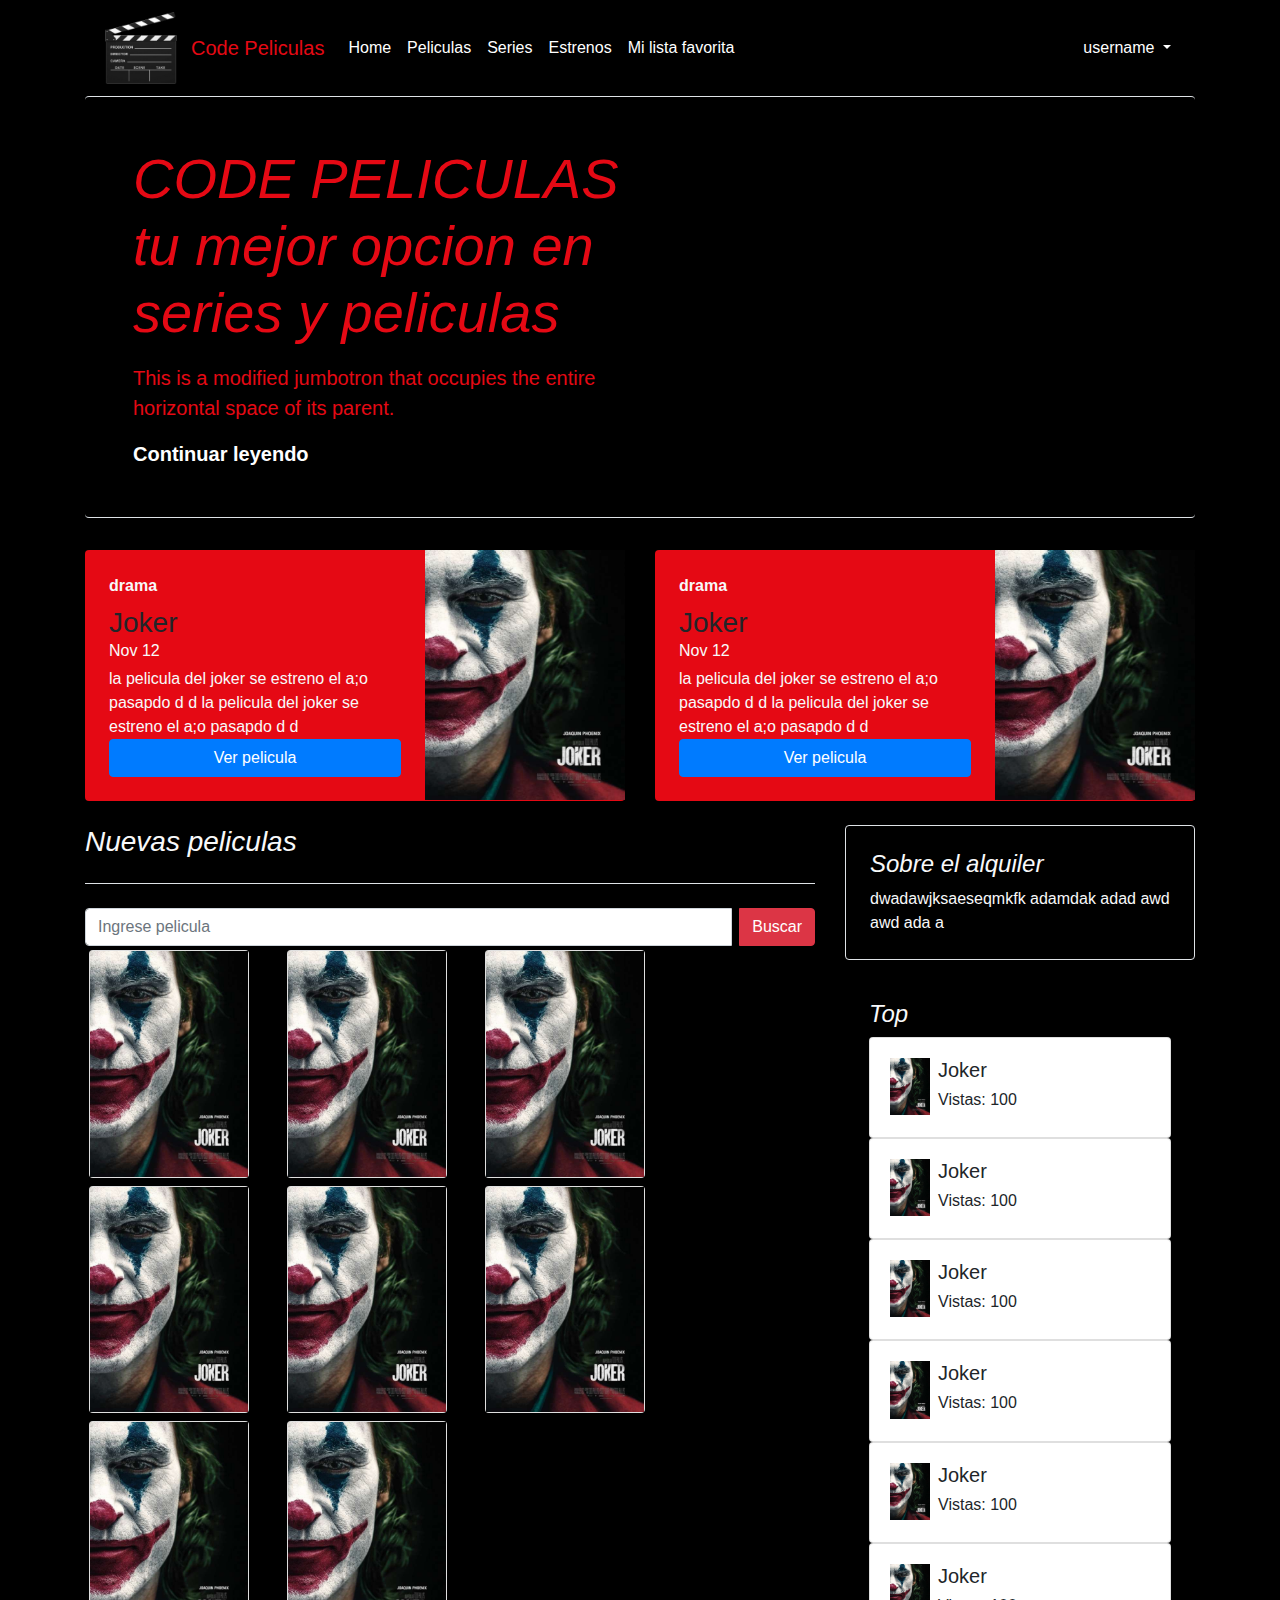
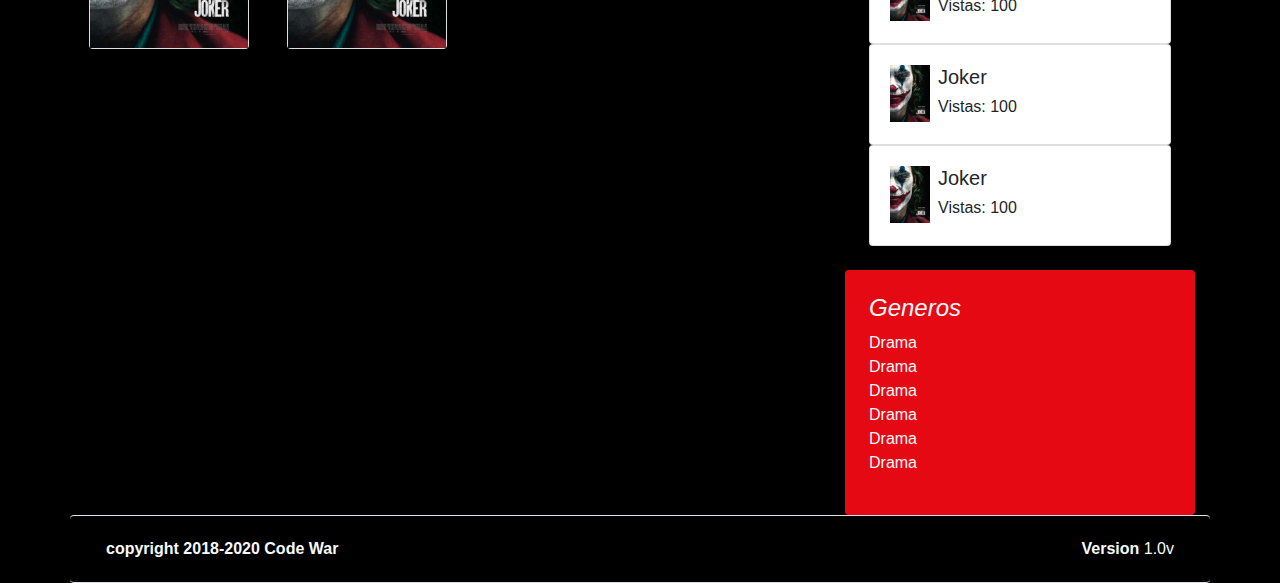
<file: index.html>
<!DOCTYPE html>
<html lang="en">
<head>
    <meta charset="UTF-8">
    <meta name="viewport" content="width=device-width, initial-scale=1.0">
    <link rel="stylesheet" href="Vista/recursos/css/bootstrap.css">
    <link rel="stylesheet" href="Vista/css/estilo.css">
    <title>Home</title>
</head>
<body>
    <div class="container">
        <div class="nav-scroller mb-2">
            <nav class="navbar navbar-expand-lg navbar-dark">
                <img class="logo"src="Vista/img/logo.png" alt="">
                <a class="navbar-brand titulo" href="#">Code Peliculas</a>
                <button class="navbar-toggler" type="button" data-toggle="collapse" data-target="#navbarNavDropdown" aria-controls="navbarNavDropdown" aria-expanded="false" aria-label="Toggle navigation">
                  <span class="navbar-toggler-icon"></span>
                </button>
                <div class="collapse navbar-collapse" id="navbarNavDropdown">
                  <ul class="navbar-nav">
                    <li class="nav-item active">
                      <a class="nav-link" href="#">Home <span class="sr-only">(current)</span></a>
                    </li>
                    <li class="nav-item">
                      <a class="nav-link" href="#">Peliculas</a>
                    </li>
                    <li class="nav-item">
                      <a class="nav-link" href="#">Series</a>
                    </li>
                    <li class="nav-item">
                        <a class="nav-link" href="#">Estrenos</a>
                      </li>
                      <li class="nav-item">
                        <a class="nav-link" href="#">Mi lista favorita</a>
                      </li>
                    
                  </ul>
                  <ul class="navbar-nav ml-auto">
                    <li class="nav-item dropdown">
                        <a class="nav-link dropdown-toggle" href="#" id="navbarDropdownMenuLink" role="button" data-toggle="dropdown" aria-haspopup="true" aria-expanded="false">
                          username
                        </a>
                        <div class="dropdown-menu" aria-labelledby="navbarDropdownMenuLink">
                          <a class="dropdown-item" href="#">Perfil</a>
                          <a class="dropdown-item" href="#">Configuracion</a>
                          <a class="dropdown-item" href="#">Cerrar sesion</a>
                        </div>
                      </li>
                  </ul>
                </div>
              </nav>
              <div class="jumbotron p-4 p-md-5 rounded border-bottom border-top">
                <div class="col-md-6 px-0">
                  <h1 class="display-4 font-italic">CODE PELICULAS tu mejor opcion en series y peliculas</h1>
                  <p class="lead my-3">This is a modified jumbotron that occupies the entire horizontal space of its parent.</p>
                  <p class="lead mb-0"><a href="#" class="text-white font-weight-bold">Continuar leyendo</a></p>
                </div>
              </div>
              <div class="row mb-2">
                  <div class="col-md-6 mb-3">
                      <div class="destacado row rounded no-gutters position-relative">
                        <div class="col p-4 d-flex flex-column position-static">
                            <strong class="mb-2 text-light">drama</strong>
                            <h3 class="mb-0">Joker</h3>
                            <div class="mb-1 text-light">Nov 12</div>
                            <p class="mb-auto text-light">la pelicula del joker se estreno el a;o pasapdo d d la pelicula del joker se estreno el a;o pasapdo d d</p>
                            <button class="btn btn-primary float-rigth">Ver pelicula</button>
                        </div>
                        <div class="col-auto d-none d-lg-block">
                            <img src="Vista/img/peliculas/guason.jpg" alt="" width="200" height="250">
                        </div>
                      </div>
                  </div>
                  <div class="col-md-6">
                      <div class="destacado row rounded no-gutters position-relative">
                        <div class="col p-4 d-flex flex-column position-static">
                            <strong class="mb-2 text-light">drama</strong>
                            <h3 class="mb-0">Joker</h3>
                            <div class="mb-1 text-light">Nov 12</div>
                            <p class="mb-auto text-light">la pelicula del joker se estreno el a;o pasapdo d d la pelicula del joker se estreno el a;o pasapdo d d</p>
                            <button class="btn btn-primary float-rigth">Ver pelicula</button>
                        </div>
                        <div class="col-auto d-none d-lg-block">
                            <img src="Vista/img/peliculas/guason.jpg" alt="" width="200" height="250">
                        </div>
                      </div>
                  </div>
              </div>
        </div>
    </div>
    <div class="container">
        <div class="row">
            <div class="col-md-8">
                <h3 class=" pb-4 mb-4 font-italic text-light border-bottom">
                    Nuevas peliculas
                </h3>
                <div class="input-group">
                    <input type="text" class="form-control mr-sm-2"type="search" placeholder="Ingrese pelicula">
                    <div class="input-group-append">
                        <button class="btn btn-danger">Buscar</button>
                    </div>
                </div>
                <div class="row d-flex align-items-stretch">
                    <div class="col-12 col-sm-6 col-md-3 m-1 pelicula">
                        <div class="card">
                            <div class="card-body p-0">
                                <img src="Vista/img/peliculas/guason.jpg" class="img-fluid">
                            </div>
                        </div>
                    </div>
                    <div class="col-12 col-sm-6 col-md-3 m-1 pelicula">
                        <div class="card">
                            <div class="card-body p-0">
                                <img src="Vista/img/peliculas/guason.jpg" class="img-fluid">
                            </div>
                        </div>
                    </div>
                    <div class="col-12 col-sm-6 col-md-3 m-1 pelicula">
                        <div class="card">
                            <div class="card-body p-0">
                                <img src="Vista/img/peliculas/guason.jpg" class="img-fluid">
                            </div>
                        </div>
                    </div>
                    <div class="col-12 col-sm-6 col-md-3 m-1 pelicula">
                        <div class="card">
                            <div class="card-body p-0">
                                <img src="Vista/img/peliculas/guason.jpg" class="img-fluid">
                            </div>
                        </div>
                    </div>
                    <div class="col-12 col-sm-6 col-md-3 m-1 pelicula">
                        <div class="card">
                            <div class="card-body p-0">
                                <img src="Vista/img/peliculas/guason.jpg" class="img-fluid">
                            </div>
                        </div>
                    </div>
                    <div class="col-12 col-sm-6 col-md-3 m-1 pelicula">
                        <div class="card">
                            <div class="card-body p-0">
                                <img src="Vista/img/peliculas/guason.jpg" class="img-fluid">
                            </div>
                        </div>
                    </div>
                    <div class="col-12 col-sm-6 col-md-3 m-1 pelicula">
                        <div class="card">
                            <div class="card-body p-0">
                                <img src="Vista/img/peliculas/guason.jpg" class="img-fluid">
                            </div>
                        </div>
                    </div>
                    <div class="col-12 col-sm-6 col-md-3 m-1 pelicula">
                        <div class="card">
                            <div class="card-body p-0">
                                <img src="Vista/img/peliculas/guason.jpg" class="img-fluid">
                            </div>
                        </div>
                    </div>
                    
                    
                </div>
            </div>
            <aside class="col-md-4">
                <div class="p-4 mb-3 text-light rounded border">
                    <h4 class="font-italic">Sobre el alquiler</h4>
                    <p class="mb-0">dwadawjksaeseqmkfk adamdak adad awd  awd ada a</p>
                </div>
                <div class="p-4">
                    <h4 class="font-italic text-light">Top</h4>
                    <div class="card">
                        <div class="card-body">
                            <img src="Vista/img/peliculas/guason.jpg" alt="" class="img-fluid float-left" width="40" height="40">
                            <h5 class="ml-5">Joker</h5>
                            <h6 class="ml-5">Vistas: 100</h6>
                        </div>
                    </div>
                    <div class="card">
                        <div class="card-body">
                            <img src="Vista/img/peliculas/guason.jpg" alt="" class="img-fluid float-left" width="40" height="40">
                            <h5 class="ml-5">Joker</h5>
                            <h6 class="ml-5">Vistas: 100</h6>
                        </div>
                    </div>
                    <div class="card">
                        <div class="card-body">
                            <img src="Vista/img/peliculas/guason.jpg" alt="" class="img-fluid float-left" width="40" height="40">
                            <h5 class="ml-5">Joker</h5>
                            <h6 class="ml-5">Vistas: 100</h6>
                        </div>
                    </div>
                    <div class="card">
                        <div class="card-body">
                            <img src="Vista/img/peliculas/guason.jpg" alt="" class="img-fluid float-left" width="40" height="40">
                            <h5 class="ml-5">Joker</h5>
                            <h6 class="ml-5">Vistas: 100</h6>
                        </div>
                    </div>
                    <div class="card">
                        <div class="card-body">
                            <img src="Vista/img/peliculas/guason.jpg" alt="" class="img-fluid float-left" width="40" height="40">
                            <h5 class="ml-5">Joker</h5>
                            <h6 class="ml-5">Vistas: 100</h6>
                        </div>
                    </div>
                    <div class="card">
                        <div class="card-body">
                            <img src="Vista/img/peliculas/guason.jpg" alt="" class="img-fluid float-left" width="40" height="40">
                            <h5 class="ml-5">Joker</h5>
                            <h6 class="ml-5">Vistas: 100</h6>
                        </div>
                    </div>
                    <div class="card">
                        <div class="card-body">
                            <img src="Vista/img/peliculas/guason.jpg" alt="" class="img-fluid float-left" width="40" height="40">
                            <h5 class="ml-5">Joker</h5>
                            <h6 class="ml-5">Vistas: 100</h6>
                        </div>
                    </div>
                    <div class="card">
                        <div class="card-body">
                            <img src="Vista/img/peliculas/guason.jpg" alt="" class="img-fluid float-left" width="40" height="40">
                            <h5 class="ml-5">Joker</h5>
                            <h6 class="ml-5">Vistas: 100</h6>
                        </div>
                    </div>
                </div>
                <div class="genero p-4 rounded">
                    <h4 class="font-italic text-light">Generos</h4>
                    <ol class="list-unstyled">
                        <li><a href="#"class="text-light">Drama</a></li>
                        <li><a href="#"class="text-light">Drama</a></li>
                        <li><a href="#"class="text-light">Drama</a></li>
                        <li><a href="#"class="text-light">Drama</a></li>
                        <li><a href="#"class="text-light">Drama</a></li>
                        <li><a href="#"class="text-light">Drama</a></li>

                    </ol>
                </div>

            </aside>
        </div>
    </div>
    <div class="container border-bottom border-top rounded">
        <div class="card pie">
            <div class="card-body text-light">
                <strong>copyright 2018-2020
                    <a class="text-light"href="#">Code War</a>
                </strong>
                <div class="text-light float-right">
                    <b>Version </b>1.0v
                </div>
            </div>
        </div>
    </div>
<script src="Vista/recursos/js/jquery.min.js"></script>
<script src="Vista/recursos/js/bootstrap.js"></script>
</body>
</html>
</file>
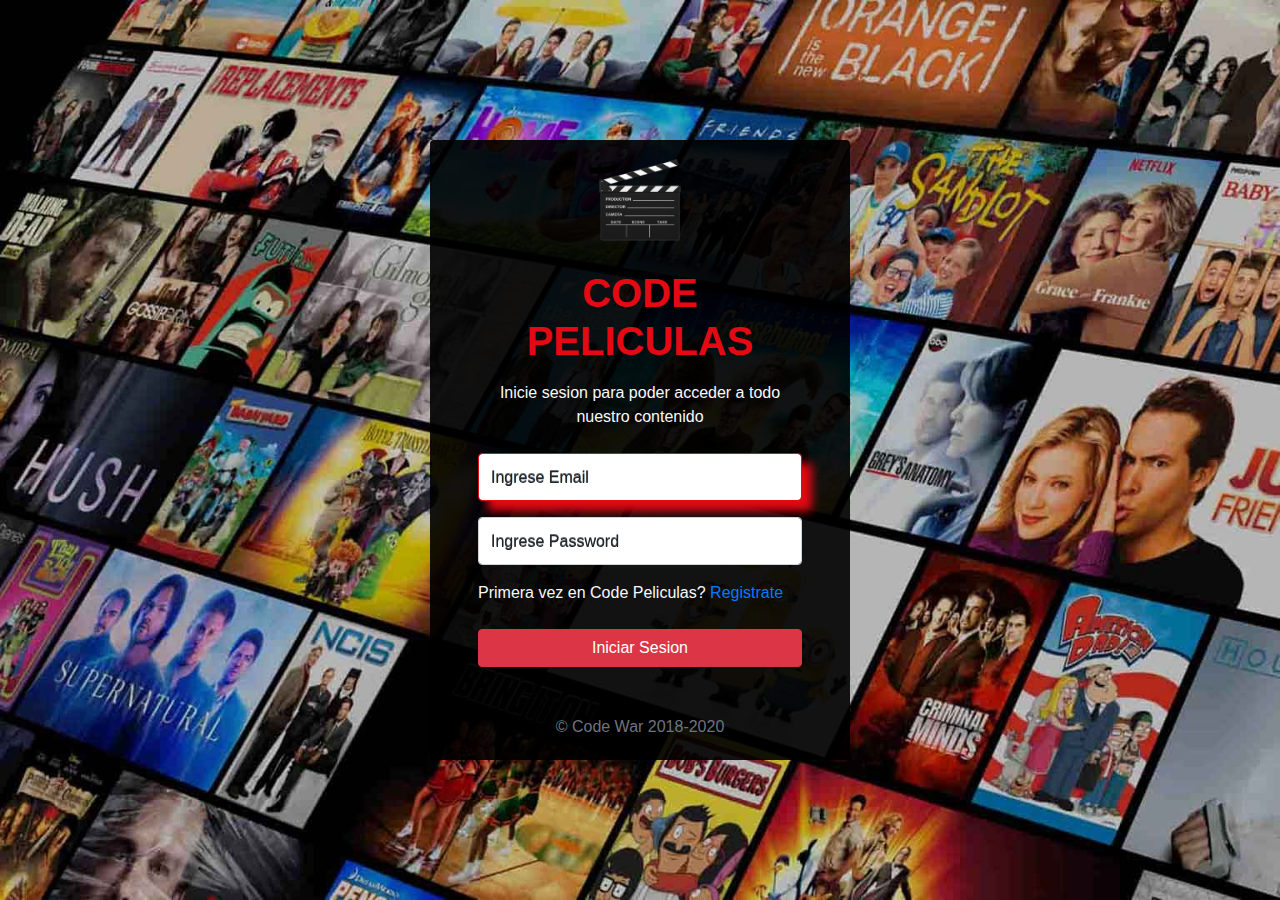
<file: Vista/vistas/login.html>
<!DOCTYPE html>
<html lang="en">
<head>
    <meta charset="UTF-8">
    <meta name="viewport" content="width=device-width, initial-scale=1.0">
    <link rel="stylesheet" href="../recursos/css/bootstrap.css">
    <link rel="stylesheet" href="../css/login.css">
    <title>Login</title>
</head>
<body>
<form class="formulario rounded px-5">
    <div class="text-center mb-4">
        <img class="mb-4"src="../img/logo.png" alt="" width="90" height="90">
        <h1 class="titulo mb-3 font-weight-bold">CODE PELICULAS</h1>
        <p class="text-light">Inicie sesion para poder acceder a todo
            nuestro contenido</p>
    </div>
    <div class="formulario-label">
        <input type="email" id="email "class="form-control" placeholder="Ingrese Email" required autofocus>
        <label for="email">Ingrese Email</label>
    </div>
    <div class="formulario-label">
        <input type="password" id="pass" class="form-control" placeholder="Ingrese Password" required>
        <label for="pass">Ingrese Password</label>
    </div>
    <div class="mb-3">
        <label class="text-light">Primera vez en Code Peliculas?
            <a href="">Registrate</a>
        </label>
    </div>
    <button class="btn btn-danger btn-block">Iniciar Sesion</button>
    <p class="mt-5 mb-3 text-muted text-center">&copy; Code War 2018-2020</p>
</form>
<script src="../recursos/js/jquery.min.js"></script>
<script src="../recursos/js/bootstrap.js"></script>
</body>
</html>
</file>
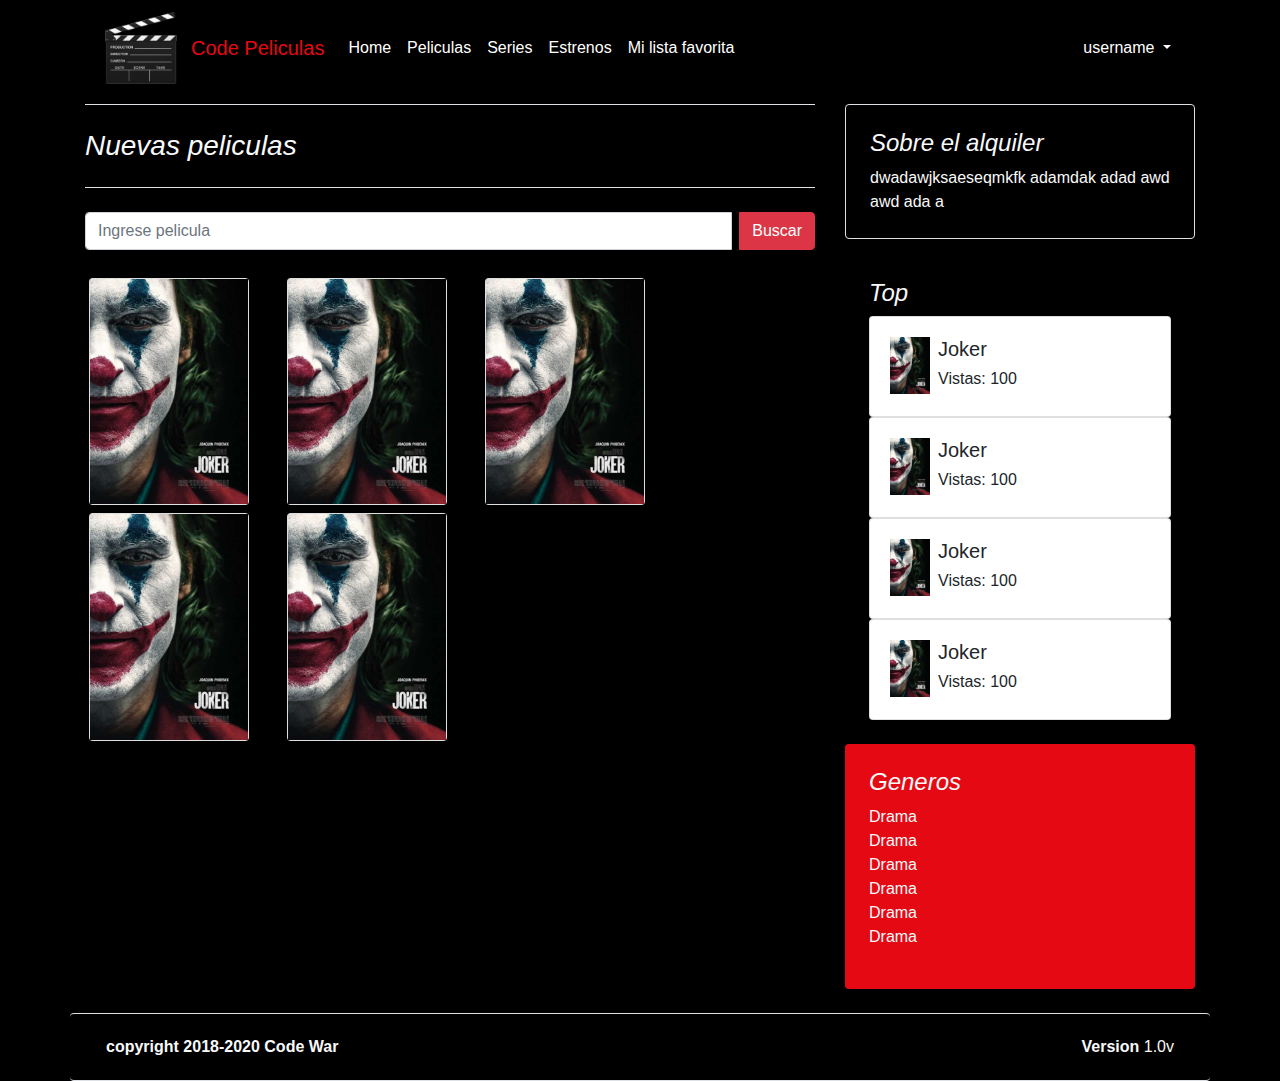
<file: Vista/vistas/peliculas.html>
<!DOCTYPE html>
<html lang="en">
<head>
    <meta charset="UTF-8">
    <meta name="viewport" content="width=device-width, initial-scale=1.0">
    <link rel="stylesheet" href="../recursos/css/bootstrap.css">
    <link rel="stylesheet" href="../css/peliculas.css">
    <title>Home</title>
</head>
<body>
    <div class="container">
        <div class="nav-scroller mb-2">
            <nav class="navbar navbar-expand-lg navbar-dark">
                <img class="logo"src="../img/logo.png" alt="">
                <a class="navbar-brand titulo" href="#">Code Peliculas</a>
                <button class="navbar-toggler" type="button" data-toggle="collapse" data-target="#navbarNavDropdown" aria-controls="navbarNavDropdown" aria-expanded="false" aria-label="Toggle navigation">
                  <span class="navbar-toggler-icon"></span>
                </button>
                <div class="collapse navbar-collapse" id="navbarNavDropdown">
                  <ul class="navbar-nav">
                    <li class="nav-item active">
                      <a class="nav-link" href="#">Home <span class="sr-only">(current)</span></a>
                    </li>
                    <li class="nav-item">
                      <a class="nav-link" href="#">Peliculas</a>
                    </li>
                    <li class="nav-item">
                      <a class="nav-link" href="#">Series</a>
                    </li>
                    <li class="nav-item">
                        <a class="nav-link" href="#">Estrenos</a>
                      </li>
                      <li class="nav-item">
                        <a class="nav-link" href="#">Mi lista favorita</a>
                      </li>
                    
                  </ul>
                  <ul class="navbar-nav ml-auto">
                    <li class="nav-item dropdown">
                        <a class="nav-link dropdown-toggle" href="#" id="navbarDropdownMenuLink" role="button" data-toggle="dropdown" aria-haspopup="true" aria-expanded="false">
                          username
                        </a>
                        <div class="dropdown-menu" aria-labelledby="navbarDropdownMenuLink">
                          <a class="dropdown-item" href="#">Perfil</a>
                          <a class="dropdown-item" href="#">Configuracion</a>
                          <a class="dropdown-item" href="#">Cerrar sesion</a>
                        </div>
                      </li>
                  </ul>
                </div>
              </nav>
        </div>
    </div>
    <div class="container">
        <div class="row">
            <div class="col-md-8">
                <h3 class=" pb-4 mb-4 pt-4 font-italic text-light border-top border-bottom">
                    Nuevas peliculas
                </h3>
                <div class="input-group pb-4">
                    <input type="text" class="form-control mr-sm-2"type="search" placeholder="Ingrese pelicula">
                    <div class="input-group-append">
                        <button class="btn btn-danger">Buscar</button>
                    </div>
                </div>
                <div class="row d-flex align-items-stretch">
                    <div class="col-12 col-sm-6 col-md-3 m-1 pelicula">
                        <div class="card">
                            <div class="card-body p-0">
                                <img src="../img/peliculas/guason.jpg" class="img-fluid">
                            </div>
                        </div>
                    </div>
                    <div class="col-12 col-sm-6 col-md-3 m-1 pelicula">
                        <div class="card">
                            <div class="card-body p-0">
                                <img src="../img/peliculas/guason.jpg" class="img-fluid">
                            </div>
                        </div>
                    </div>
                    <div class="col-12 col-sm-6 col-md-3 m-1 pelicula">
                        <div class="card">
                            <div class="card-body p-0">
                                <img src="../img/peliculas/guason.jpg" class="img-fluid">
                            </div>
                        </div>
                    </div>
                    <div class="col-12 col-sm-6 col-md-3 m-1 pelicula">
                        <div class="card">
                            <div class="card-body p-0">
                                <img src="../img/peliculas/guason.jpg" class="img-fluid">
                            </div>
                        </div>
                    </div>
                    <div class="col-12 col-sm-6 col-md-3 m-1 pelicula">
                        <div class="card">
                            <div class="card-body p-0">
                                <img src="../img/peliculas/guason.jpg" class="img-fluid">
                            </div>
                        </div>
                    </div>

                </div>
            </div>
            <aside class="col-md-4 pb-4">
                <div class="p-4 mb-3 text-light rounded border">
                    <h4 class="font-italic">Sobre el alquiler</h4>
                    <p class="mb-0">dwadawjksaeseqmkfk adamdak adad awd  awd ada a</p>
                </div>
                <div class="p-4">
                    <h4 class="font-italic text-light">Top</h4>
                    <div class="card">
                        <div class="card-body">
                            <img src="../img/peliculas/guason.jpg" alt="" class="img-fluid float-left" width="40" height="40">
                            <h5 class="ml-5">Joker</h5>
                            <h6 class="ml-5">Vistas: 100</h6>
                        </div>
                    </div>
                    <div class="card">
                        <div class="card-body">
                            <img src="../img/peliculas/guason.jpg" alt="" class="img-fluid float-left" width="40" height="40">
                            <h5 class="ml-5">Joker</h5>
                            <h6 class="ml-5">Vistas: 100</h6>
                        </div>
                    </div>
                    <div class="card">
                        <div class="card-body">
                            <img src="../img/peliculas/guason.jpg" alt="" class="img-fluid float-left" width="40" height="40">
                            <h5 class="ml-5">Joker</h5>
                            <h6 class="ml-5">Vistas: 100</h6>
                        </div>
                    </div>
                    <div class="card">
                        <div class="card-body">
                            <img src="../img/peliculas/guason.jpg" alt="" class="img-fluid float-left" width="40" height="40">
                            <h5 class="ml-5">Joker</h5>
                            <h6 class="ml-5">Vistas: 100</h6>
                        </div>
                    </div>
                </div>
                <div class="genero p-4 rounded">
                    <h4 class="font-italic text-light">Generos</h4>
                    <ol class="list-unstyled">
                        <li><a href="#"class="text-light">Drama</a></li>
                        <li><a href="#"class="text-light">Drama</a></li>
                        <li><a href="#"class="text-light">Drama</a></li>
                        <li><a href="#"class="text-light">Drama</a></li>
                        <li><a href="#"class="text-light">Drama</a></li>
                        <li><a href="#"class="text-light">Drama</a></li>

                    </ol>
                </div>

            </aside>
        </div>
    </div>
    <div class="container border-bottom border-top rounded">
        <div class="card pie">
            <div class="card-body text-light">
                <strong>copyright 2018-2020
                    <a class="text-light"href="#">Code War</a>
                </strong>
                <div class="text-light float-right">
                    <b>Version </b>1.0v
                </div>
            </div>
        </div>
    </div>
<script src="../recursos/js/jquery.min.js"></script>
<script src="../recursos/js/bootstrap.js"></script>
</body>
</html>
</file>
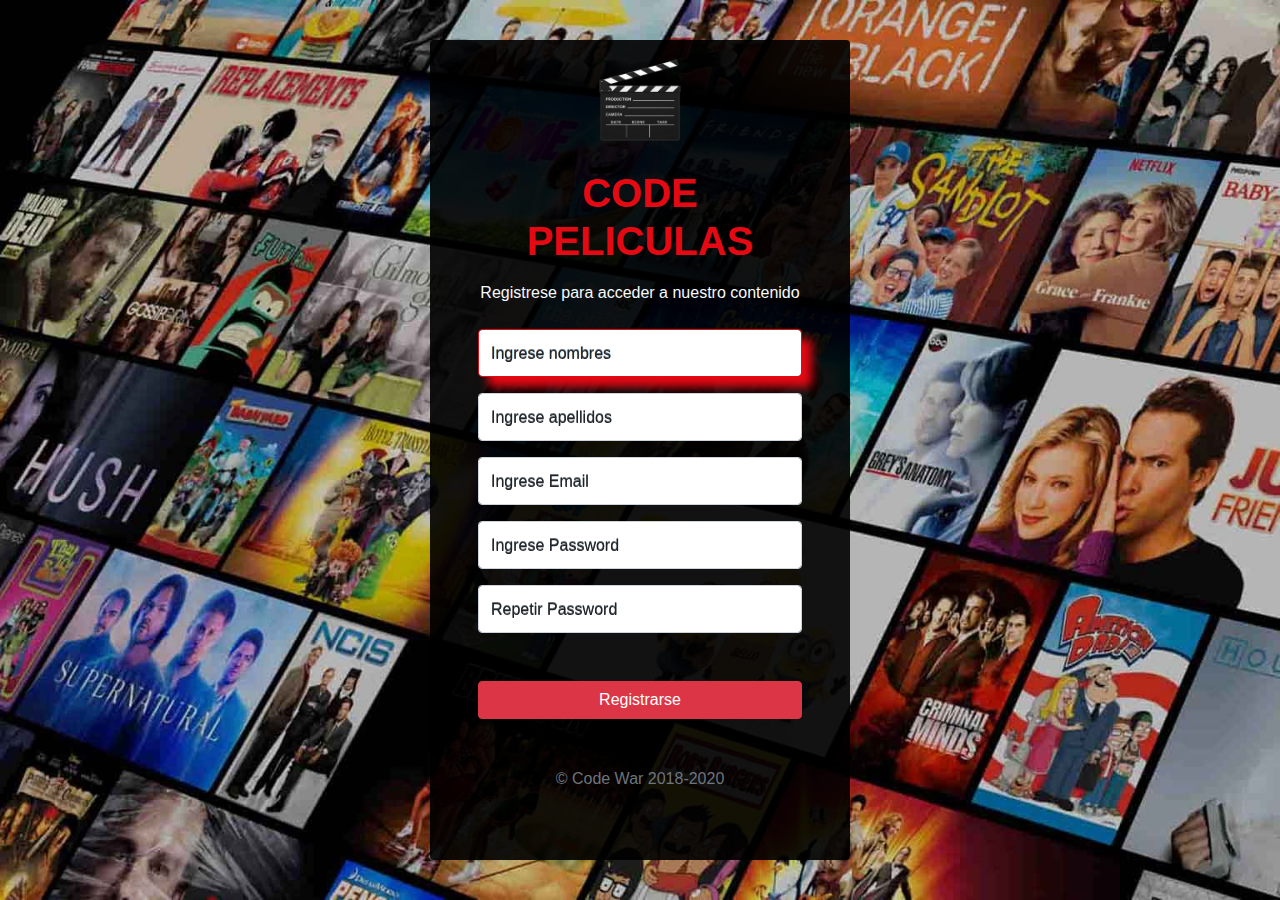
<file: Vista/vistas/registro.html>
<!DOCTYPE html>
<html lang="en">
<head>
    <meta charset="UTF-8">
    <meta name="viewport" content="width=device-width, initial-scale=1.0">
    <link rel="stylesheet" href="../recursos/css/bootstrap.css">
    <link rel="stylesheet" href="../css/registro.css">
    <title>Login</title>
</head>
<body>
<form class="formulario rounded px-5">
    <div class="text-center mb-4">
        <img class="mb-4"src="../img/logo.png" alt="" width="90" height="90">
        <h1 class="titulo mb-3 font-weight-bold">CODE PELICULAS</h1>
        <p class="text-light">Registrese para acceder a nuestro contenido</p>
    </div>
    <div class="formulario-label">
        <input type="text" id="nombre "class="form-control" placeholder="Ingrese nombres" required autofocus>
        <label for="email">Ingrese nombres</label>
    </div>
    <div class="formulario-label">
        <input type="text" id="apellido "class="form-control" placeholder="Ingrese apellidos" required autofocus>
        <label for="email">Ingrese apellidos</label>
    </div>
    <div class="formulario-label">
        <input type="email" id="email "class="form-control" placeholder="Ingrese Email" required autofocus>
        <label for="email">Ingrese Email</label>
    </div>
    <div class="formulario-label">
        <input type="password" id="pass" class="form-control" placeholder="Ingrese Password" required>
        <label for="pass">Ingrese Password</label>
    </div>
    <div class="formulario-label">
        <input type="password" id="pass1" class="form-control" placeholder="Repetir Password" required>
        <label for="pass1">Repetir Password</label>
    </div>
    <div class="mt-5">
        <button class="btn btn-danger btn-block">Registrarse</button>
    </div>
   
    <p class="mt-5 mb-3 text-muted text-center">&copy; Code War 2018-2020</p>
</form>
<script src="../recursos/js/jquery.min.js"></script>
<script src="../recursos/js/bootstrap.js"></script>
</body>
</html>
</file>
<file: Vista/css/estilo.css>
body{
    background: #000;  /* fallback for old browsers */
}
.logo{
    position: relative;
    float: right;
    width: 80px;
    margin-right: 10px;
}
.titulo{
    color: #e50914 !important;
}
nav ul li a{
    color: #fff !important;
}
.dropdown-menu a{
    color: #000 !important;
}
.jumbotron{
    background: #000;
    color: #e50914 ;
}
.destacado{
    background: #e50914 ;
}
div.pelicula:hover img{
    opacity: 0.7;
}
.genero{
    background: #e50914 ;
}
.pie{
    background: #000;
}
</file>
<file: Vista/css/login.css>
body{
    background-image: url('../img/fondo.jpg');
    height: 100vh;
    background-size: cover;
    background-position: center;
}
body{
    display: -ms-flexbox;
    display: flex;
    padding-top: 40px;
    padding-bottom: 40px;
}
.titulo{
    color: #e50914;
}
.formulario{
    
    width: 100%;
    max-width: 420px;
    height: 100%;
    max-height: 620px;
    padding: 15px;
    margin: auto;
    background-color: RGBA(0,0,0,0.9);
}
.formulario-label {
      position: relative;
      margin-bottom: 1rem;
}
.formulario-label > input, .formulario-label  > label{
    height: 3rem;
    padding: .75rem;
}
.formulario-label >label{
    position: absolute;
    top: 0;
    left: 0;
    display: block;
    width: 100%;
    margin-bottom: 0;
    pointer-events: none;
    cursor: text;
    border: 1px solid transparent;
    border-radius: .25rem;
    transition: all .1s ease-in-out;
}
.formulario-label  input:not(:placeholder-shown){
    padding-top: 1.25rem;
    padding-bottom: .25rem;
}
.formulario-label  input:not(:placeholder-shown) ~ label{
    padding-top: .25rem;
    padding-bottom: .25rem;
    font-size: 12px;
    color: #e50914;
}
input[type]:focus{
    border-color: #e50914;
    box-shadow: 10px 10px 10px #e50914;
}
</file>
<file: Vista/css/peliculas.css>
body{
    background: #000;  /* fallback for old browsers */
}
.logo{
    position: relative;
    float: right;
    width: 80px;
    margin-right: 10px;
}
.titulo{
    color: #e50914 !important;
}
nav ul li a{
    color: #fff !important;
}
.dropdown-menu a{
    color: #000 !important;
}
.jumbotron{
    background: #000;
    color: #e50914 ;
}
.destacado{
    background: #e50914 ;
}
div.pelicula:hover img{
    opacity: 0.7;
}
.genero{
    background: #e50914 ;
}
.pie{
    background: #000;
}
</file>
<file: Vista/css/registro.css>
body{
    background-image: url('../img/fondo.jpg');
    height: 100vh;
    background-size: cover;
    background-position: center;
}
body{
    display: -ms-flexbox;
    display: flex;
    padding-top: 40px;
    padding-bottom: 40px;
}
.titulo{
    color: #e50914;
}
.formulario{
    
    width: 100%;
    max-width: 420px;
    height: 100%;
    max-height: 920px;
    padding: 15px;
    margin: auto;
    background-color: RGBA(0,0,0,0.9);
}
.formulario-label {
      position: relative;
      margin-bottom: 1rem;
}
.formulario-label > input, .formulario-label  > label{
    height: 3rem;
    padding: .75rem;
}
.formulario-label >label{
    position: absolute;
    top: 0;
    left: 0;
    display: block;
    width: 100%;
    margin-bottom: 0;
    pointer-events: none;
    cursor: text;
    border: 1px solid transparent;
    border-radius: .25rem;
    transition: all .1s ease-in-out;
}
.formulario-label  input:not(:placeholder-shown){
    padding-top: 1.25rem;
    padding-bottom: .25rem;
}
.formulario-label  input:not(:placeholder-shown) ~ label{
    padding-top: .25rem;
    padding-bottom: .25rem;
    font-size: 12px;
    color: #e50914;
}
input[type]:focus{
    border-color: #e50914;
    box-shadow: 10px 10px 10px #e50914;
}
@media screen and (max-width:640px){
    .titulo{
        display: none;
    }
    .formulario{
        max-height: 720px;
    }
}
</file>
